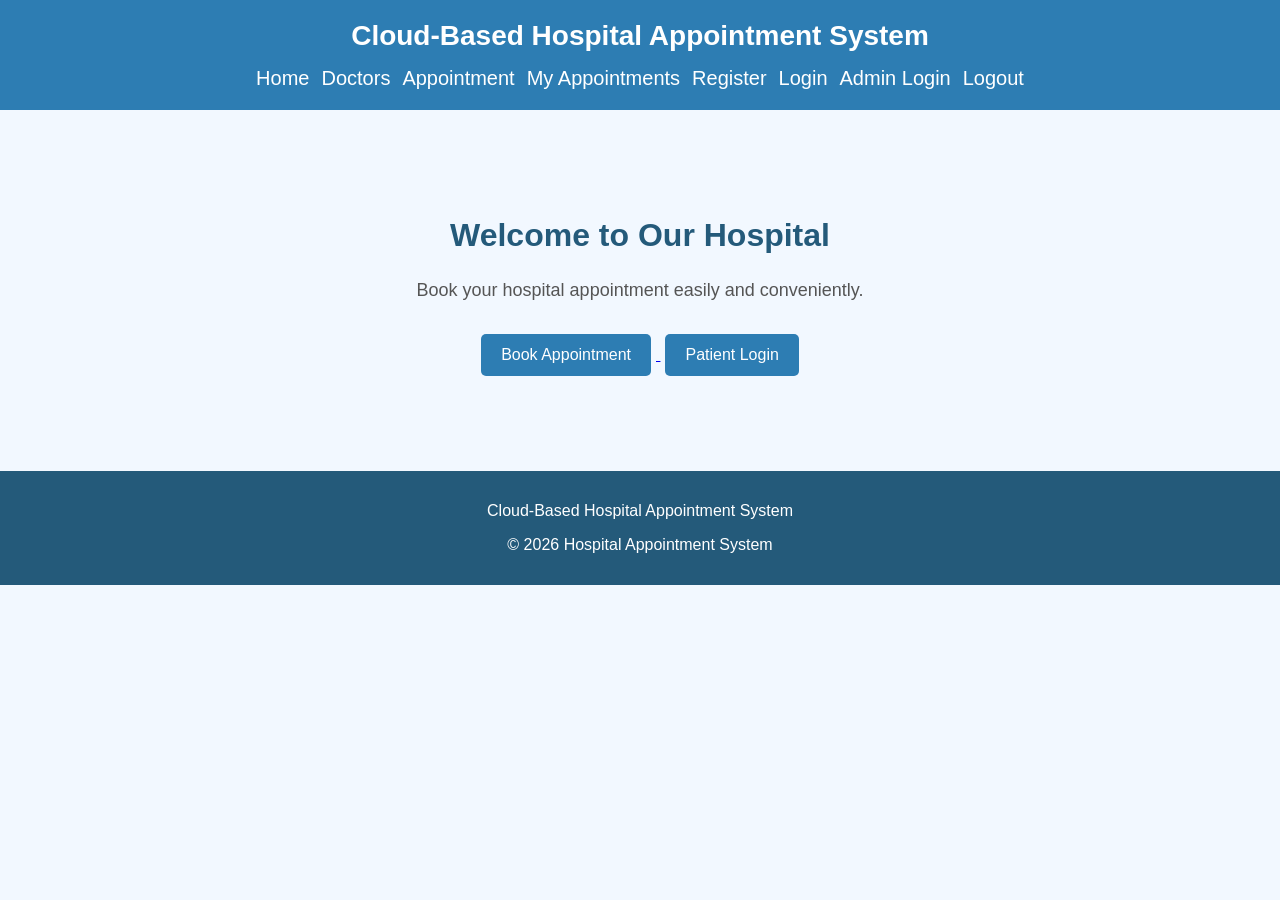
<file: index.html>
<!DOCTYPE html>
<html>

<head>
    <title>Hospital Appointment System</title>
    <link rel="stylesheet" href="static/style.css">
</head>

<body>

<header>

    <h1>Cloud-Based Hospital Appointment System </h1>

    <nav>

        <a href="http://127.0.0.1:5500/index.html">Home</a>

        <a href="http://127.0.0.1:5500/doctors.html">
            Doctors
        </a>

        <a href="http://127.0.0.1:5500/appointment.html">
            Appointment
        </a>

        <a href="http://127.0.0.1:5000/my_appointments">
            My Appointments
        </a>

        <a href="http://127.0.0.1:5500/register.html">
            Register
        </a>

        <a href="http://127.0.0.1:5500/login.html">
            Login
        </a>

        <a href="http://127.0.0.1:5500/admin_login.html">
            Admin Login
        </a>

        <a href="http://127.0.0.1:5000/logout">
            Logout
        </a>

    </nav>

</header>

<main>

    <h2>Welcome to Our Hospital</h2>

    <p>
        Book your hospital appointment easily and conveniently.
    </p>

    <a href="http://127.0.0.1:5500/appointment.html">
        <button>Book Appointment</button>
    </a>

    <a href="http://127.0.0.1:5500/login.html">
        <button>Patient Login</button>
    </a>

</main>

<footer>

    <p>Cloud-Based Hospital Appointment System</p>

    <p>© 2026 Hospital Appointment System</p>

</footer>

</body>

</html>
</file>
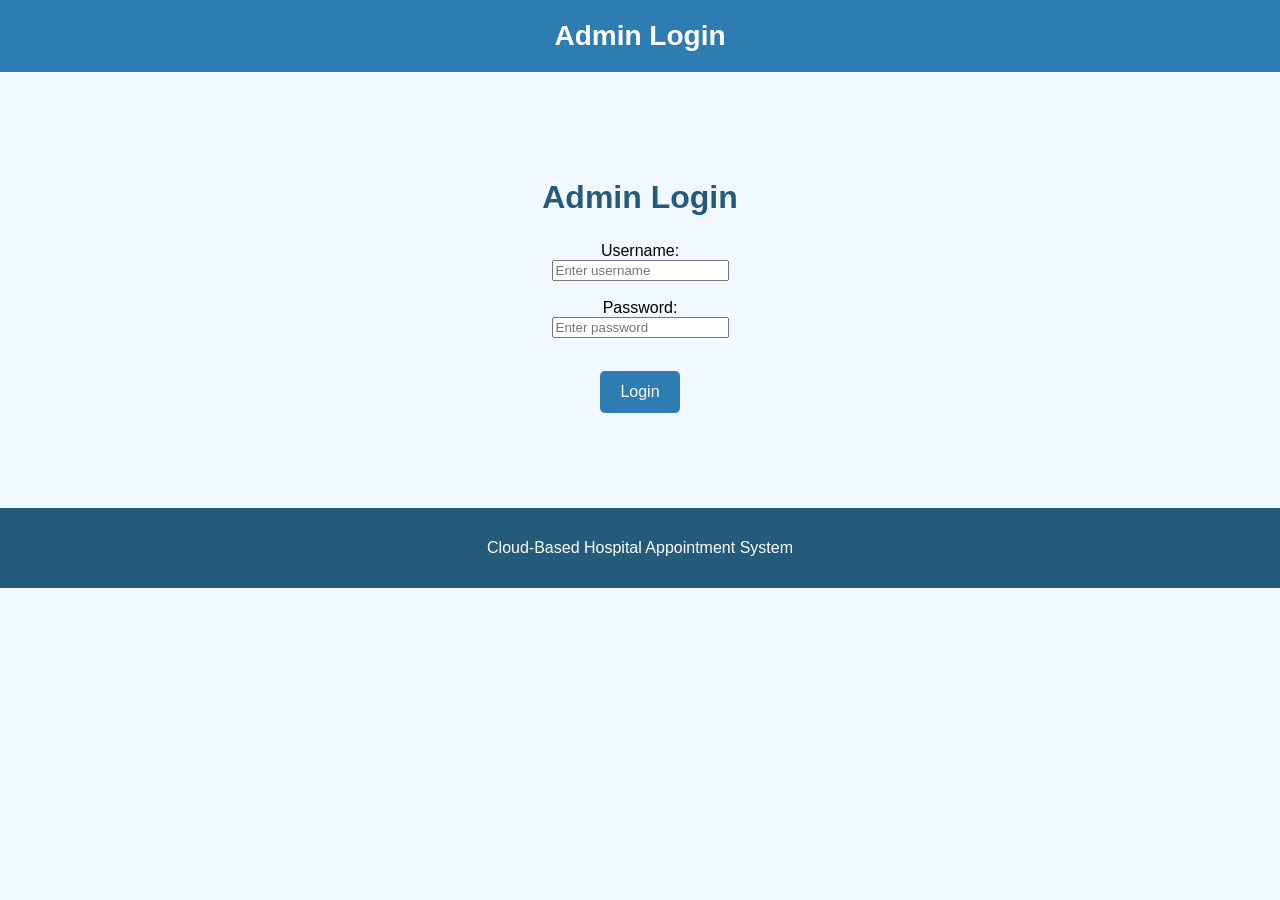
<file: admin_login.html>
<!DOCTYPE html>
<html>

<head>
    <title>Admin Login</title>
    <link rel="stylesheet" href="static/style.css">
</head>

<body>

<header>
    <h1>Admin Login</h1>
</header>

<main>

    <h2>Admin Login</h2>

    <form action="http://127.0.0.1:5000/admin_login" method="POST">

        <label>Username:</label><br>
        <input type="text" name="username"
               placeholder="Enter username" required>
        <br><br>

        <label>Password:</label><br>
        <input type="password" name="password"
               placeholder="Enter password" required>
        <br><br>

        <button type="submit">Login</button>

    </form>

</main>

<footer>
    <p>Cloud-Based Hospital Appointment System</p>
</footer>

</body>

</html>
</file>
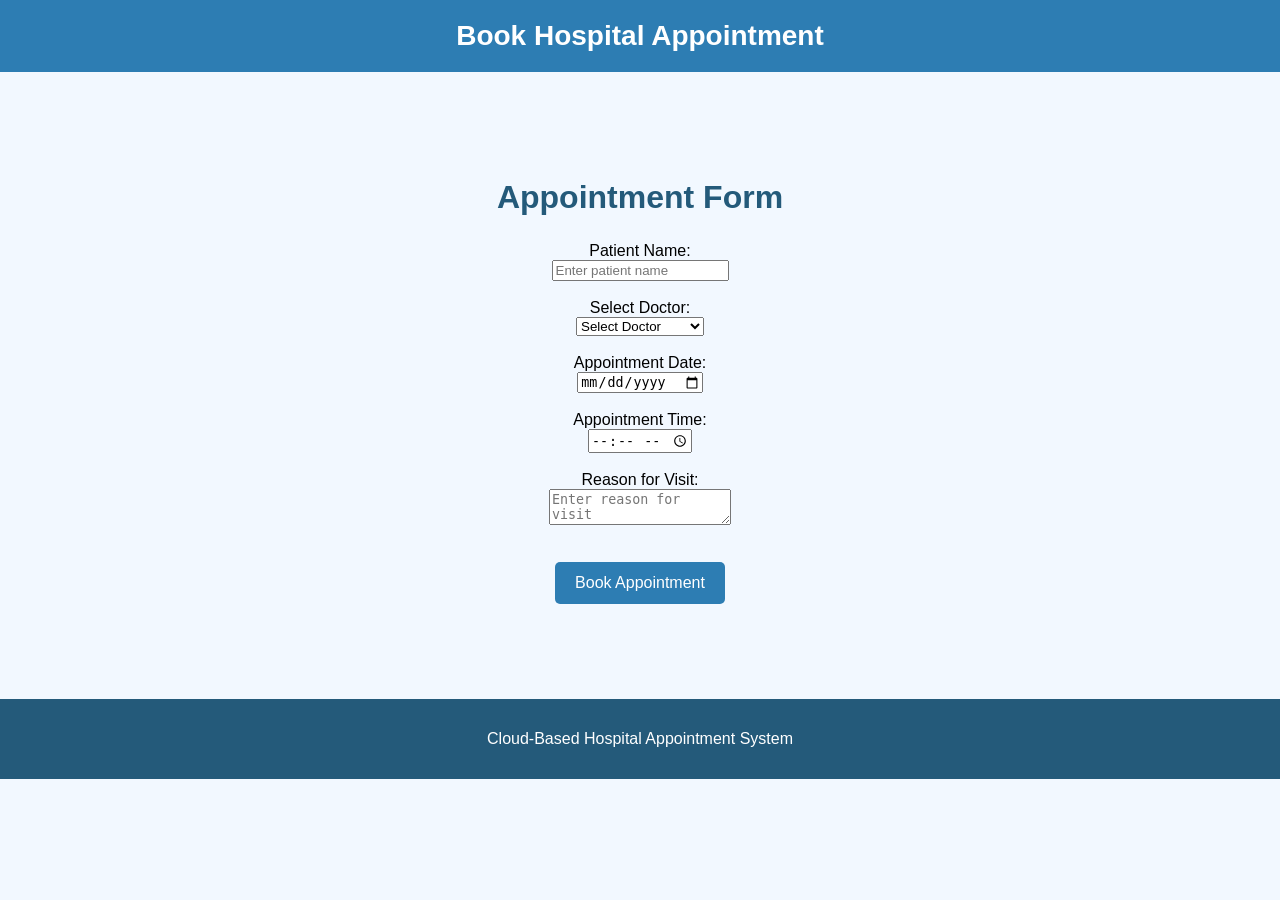
<file: appointment.html>
<!DOCTYPE html>
<html>
<head>
    <title>Book Appointment</title>
    <link rel="stylesheet" href="static/style.css">
</head>

<body>

<header>
    <h1>Book Hospital Appointment</h1>
</header>

<main>

    <h2>Appointment Form</h2>

    <form action="http://127.0.0.1:5000/book_appointment" method="POST">

        <label>Patient Name:</label><br>
        <input type="text" name="patient_name" placeholder="Enter patient name" required>
        <br><br>

        <label>Select Doctor:</label><br>
        <select name="doctor_name" required>
            <option value="">Select Doctor</option>
            <option>Dr. Rahul Sharma</option>
            <option>Dr. Priya Patil</option>
            <option>Dr. Amit Joshi</option>
        </select>
        <br><br>

        <label>Appointment Date:</label><br>
        <input type="date" name="appointment_date" required>
        <br><br>

        <label>Appointment Time:</label><br>
        <input type="time" name="appointment_time" required>
        <br><br>

        <label>Reason for Visit:</label><br>
        <textarea name="reason" placeholder="Enter reason for visit" required></textarea>
        <br><br>

        <button type="submit">Book Appointment</button>

    </form>

</main>

<footer>
    <p>Cloud-Based Hospital Appointment System</p>
</footer>

</body>
</html>
</file>
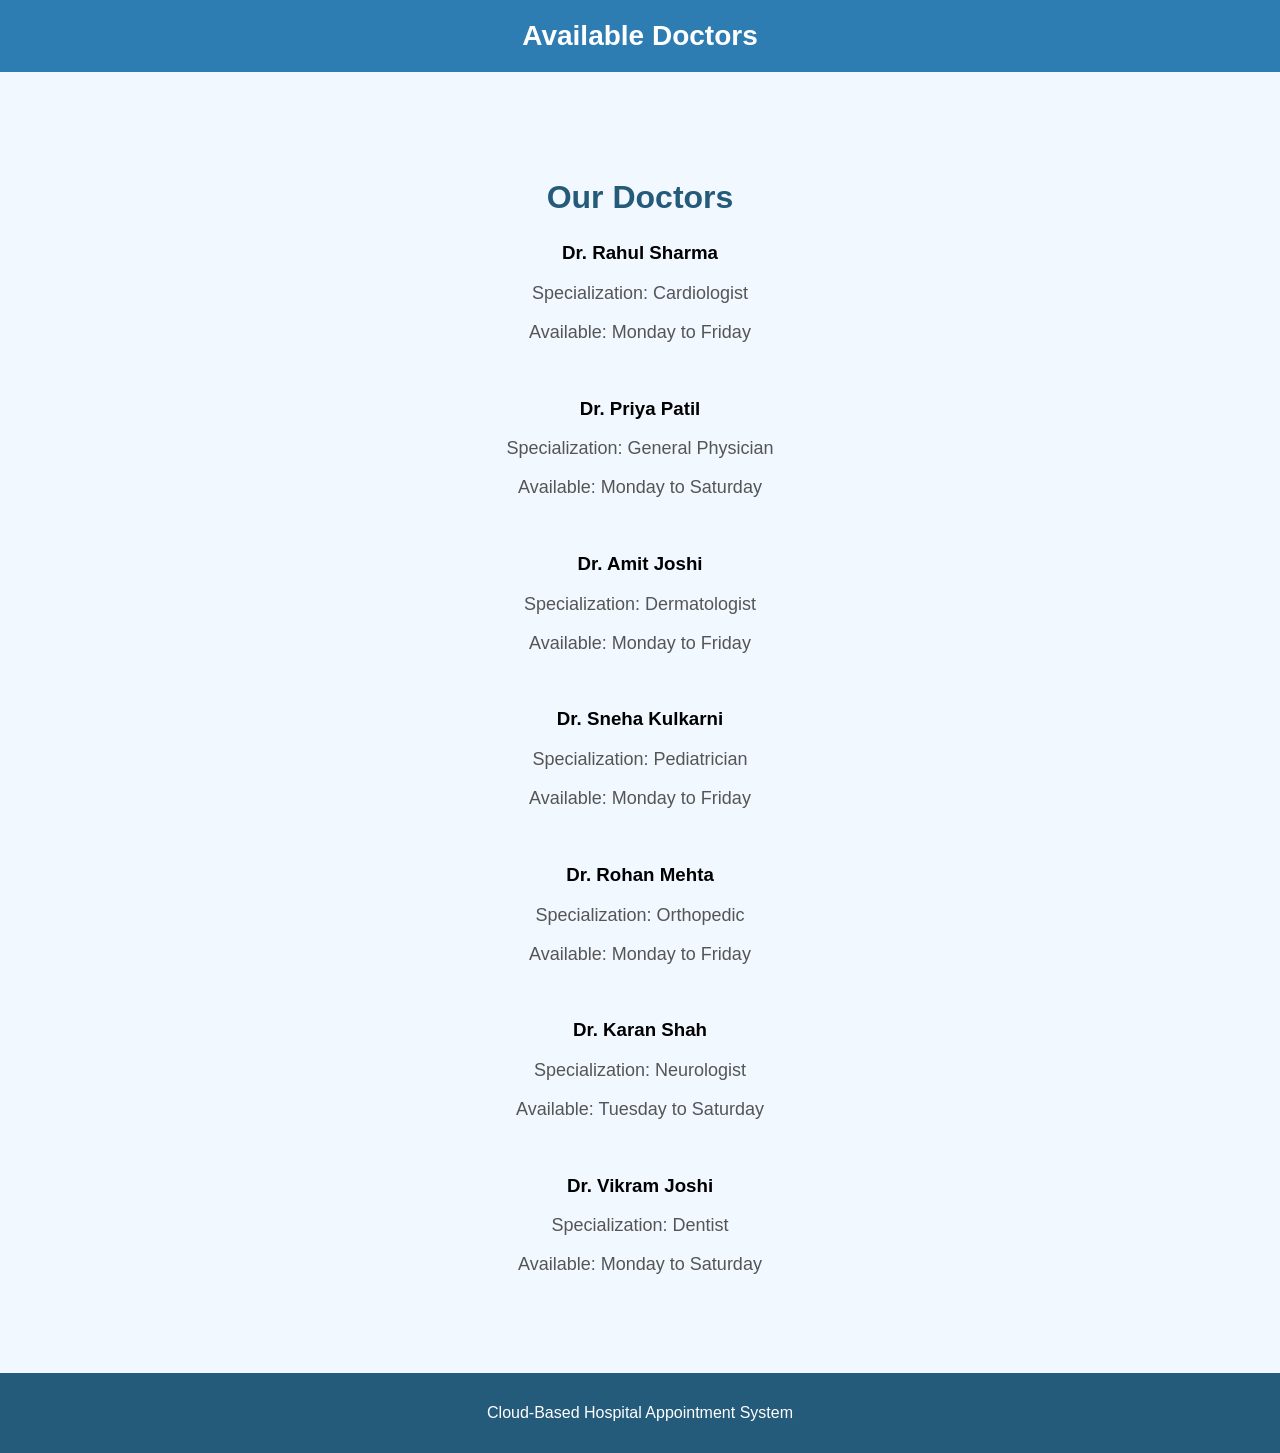
<file: doctors.html>
<!DOCTYPE html>
<html>

<head>
    <title>Doctors</title>
    <link rel="stylesheet" href="static/style.css">
</head>

<body>

    <header>
        <h1>Available Doctors</h1>
    </header>

    <main>

        <h2>Our Doctors</h2>

        <div>
            <h3>Dr. Rahul Sharma</h3>
            <p>Specialization: Cardiologist</p>
            <p>Available: Monday to Friday</p>
        </div>
        <br>

        <div>
            <h3>Dr. Priya Patil</h3>
            <p>Specialization: General Physician</p>
            <p>Available: Monday to Saturday</p>
        </div>
        <br>

        <div>
            <h3>Dr. Amit Joshi</h3>
            <p>Specialization: Dermatologist</p>
            <p>Available: Monday to Friday</p>
        </div>
        <br>

        <div>
            <h3>Dr. Sneha Kulkarni</h3>
            <p>Specialization: Pediatrician</p>
            <p>Available: Monday to Friday</p>
        </div>
        <br>

        <div>
            <h3>Dr. Rohan Mehta</h3>
            <p>Specialization: Orthopedic</p>
            <p>Available: Monday to Friday</p>
        </div>
        <br>

        <div>
            <h3>Dr. Karan Shah</h3>
            <p>Specialization: Neurologist</p>
            <p>Available: Tuesday to Saturday</p>
        </div>
        <br>

        <div>
            <h3>Dr. Vikram Joshi</h3>
            <p>Specialization: Dentist</p>
            <p>Available: Monday to Saturday</p>
        </div>

    </main>

    <footer>
        <p>Cloud-Based Hospital Appointment System</p>
    </footer>

</body>

</html>
</file>
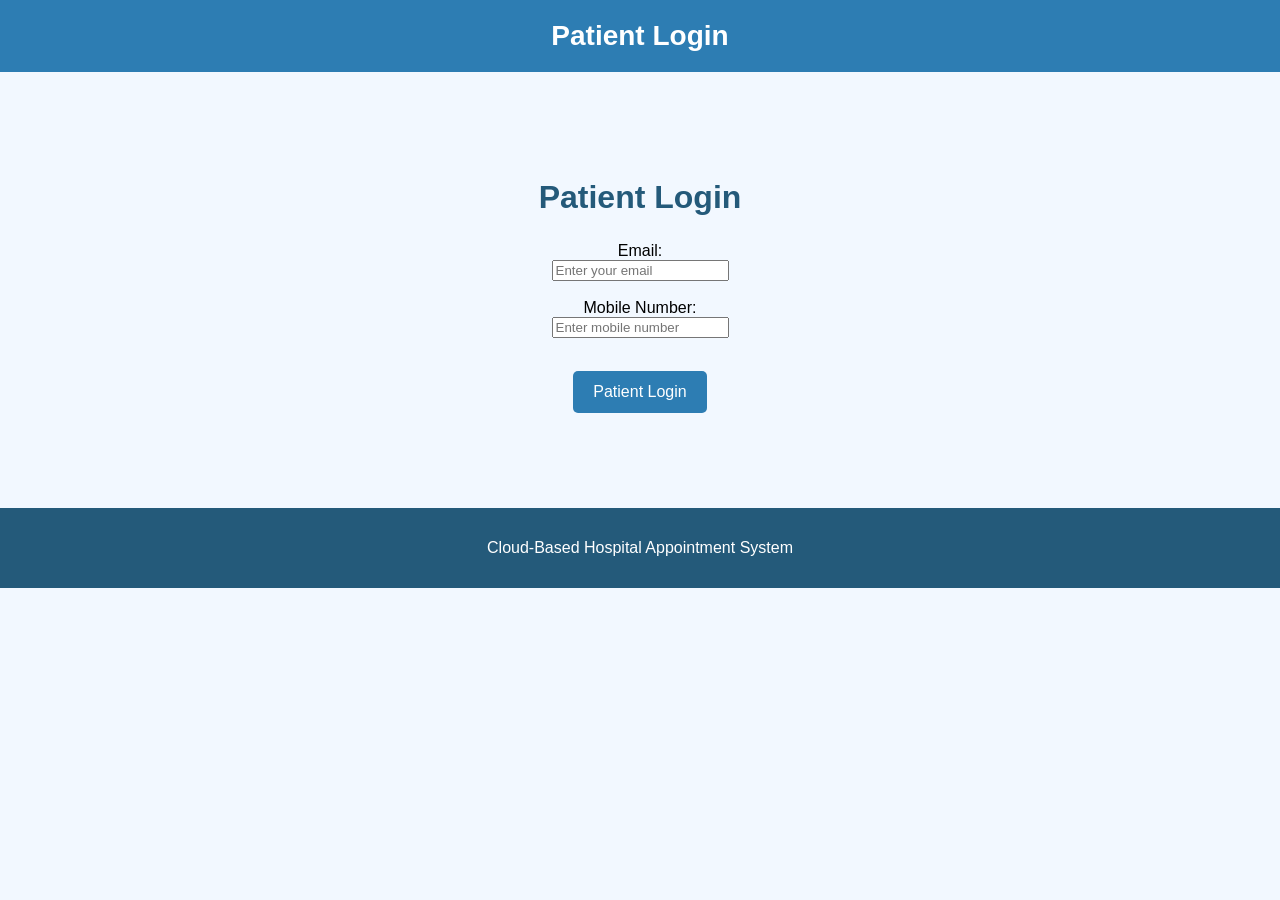
<file: login.html>
<!DOCTYPE html>
<html>

<head>
    <title>Patient Login</title>
    <link rel="stylesheet" href="static/style.css">
</head>

<body>

<header>
    <h1>Patient Login</h1>
</header>

<main>

    <h2>Patient Login</h2>

    <form action="http://127.0.0.1:5000/login" method="POST">

        <label>Email:</label><br>
        <input type="email" name="email"
               placeholder="Enter your email" required>
        <br><br>

        <label>Mobile Number:</label><br>
        <input type="tel" name="phone"
               placeholder="Enter mobile number" required>
        <br><br>

        <button type="submit">Patient Login</button>

    </form>

</main>

<footer>
    <p>Cloud-Based Hospital Appointment System</p>
</footer>

</body>

</html>
</file>
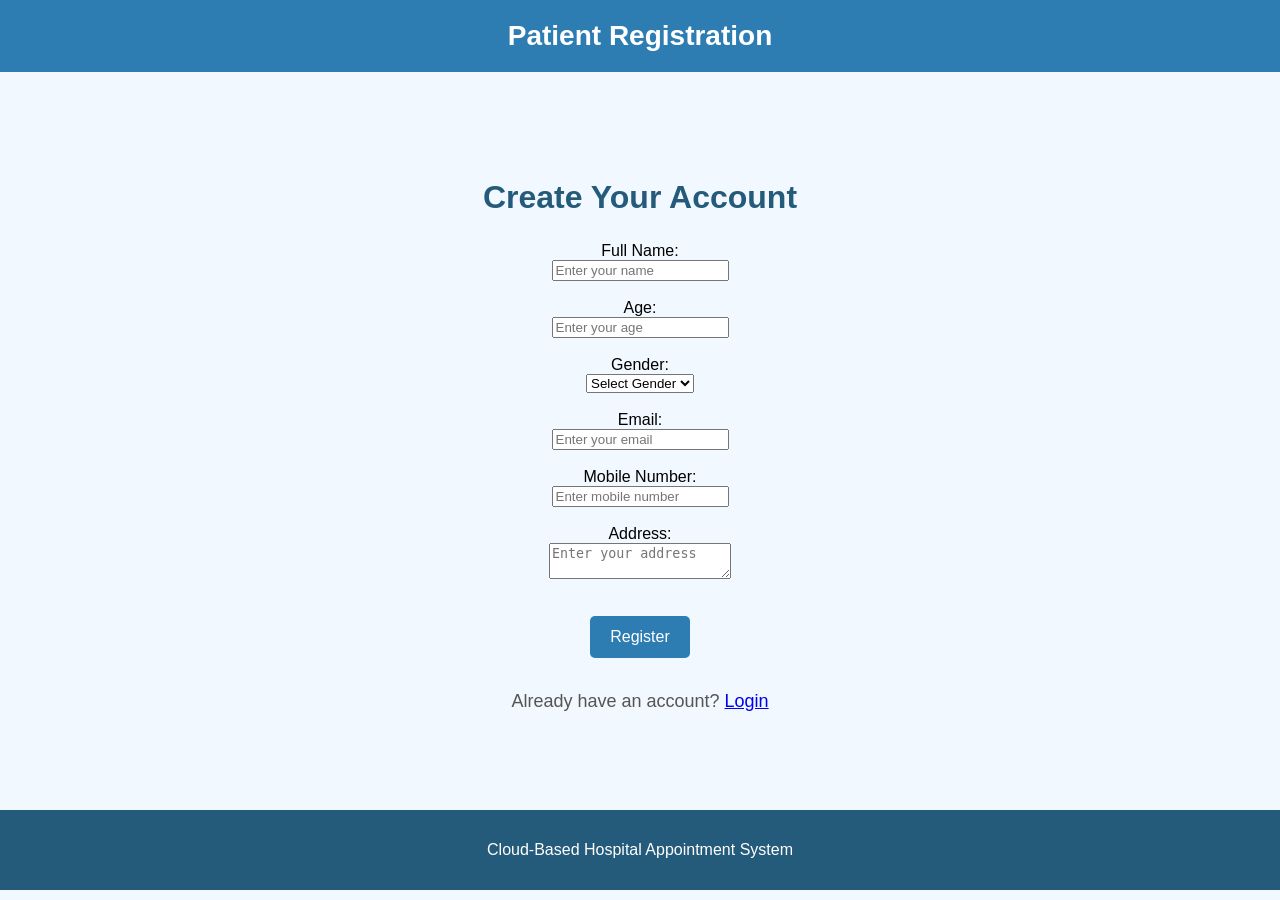
<file: register.html>
<!DOCTYPE html>
<html>
<head>
    <title>Patient Registration</title>
    <link rel="stylesheet" href="static/style.css">
</head>

<body>

    <header>
        <h1>Patient Registration</h1>
    </header>

    <main>
        <h2>Create Your Account</h2>

        <form action="http://127.0.0.1:5000/register" method="POST">

            <label>Full Name:</label><br>
            <input type="text" name="name" placeholder="Enter your name"><br><br>

            <label>Age:</label><br>
            <input type="number" name="age" placeholder="Enter your age"><br><br>

            <label>Gender:</label><br>
            <select name="gender">
                <option value="">Select Gender</option>
                <option>Male</option>
                <option>Female</option>
                <option>Other</option>
            </select>
            <br><br>

            <label>Email:</label><br>
            <input type="email" name="email" placeholder="Enter your email"><br><br>

            <label>Mobile Number:</label><br>
            <input type="tel" name="phone" placeholder="Enter mobile number"><br><br>

            <label>Address:</label><br>
            <textarea name="address" placeholder="Enter your address"></textarea><br><br>

            <button type="submit">Register</button>
        </form>

        <p>
            Already have an account?
            <a href="login.html">Login</a>
        </p>
    </main>

    <footer>
        <p>Cloud-Based Hospital Appointment System</p>
    </footer>

</body>
</html>
</file>
<file: static/style.css>
body {
    margin: 0;
    font-family: Arial, sans-serif;
    background-color: #f2f8ff;
}

header {
    background-color: #2d7db3;
    color: white;
    padding: 20px;
    text-align: center;
}

header h1 {
    margin: 0;
    font-size: 28px;
}

nav {
    display: flex;
    justify-content: center;
    gap: 12px;
    flex-wrap: nowrap;
}

nav a {
    text-decoration: none;
    white-space: nowrap;
    font-size: 20px;
}





main {
    text-align: center;
    padding: 80px 20px;
}

main h2 {
    font-size: 32px;
    color: #245a7a;
}

main p {
    font-size: 18px;
    color: #555;
}

button {
    padding: 12px 20px;
    margin: 15px 5px;
    border: none;
    border-radius: 5px;
    background-color: #2d7db3;
    color: white;
    font-size: 16px;
    cursor: pointer;
}

footer {
    background-color: #245a7a;
    color: white;
    text-align: center;
    padding: 15px;
}

table {
    margin: 20px auto;
    border-collapse: collapse;
    background-color: white;
}

th, td {
    border: 1px solid #ccc;
    padding: 10px 20px;
}

th {
    background-color: #2d7db3;
    color: white;
}

header nav a {
    color: white;
}

header nav {
    margin-top: 15px;
}
</file>
